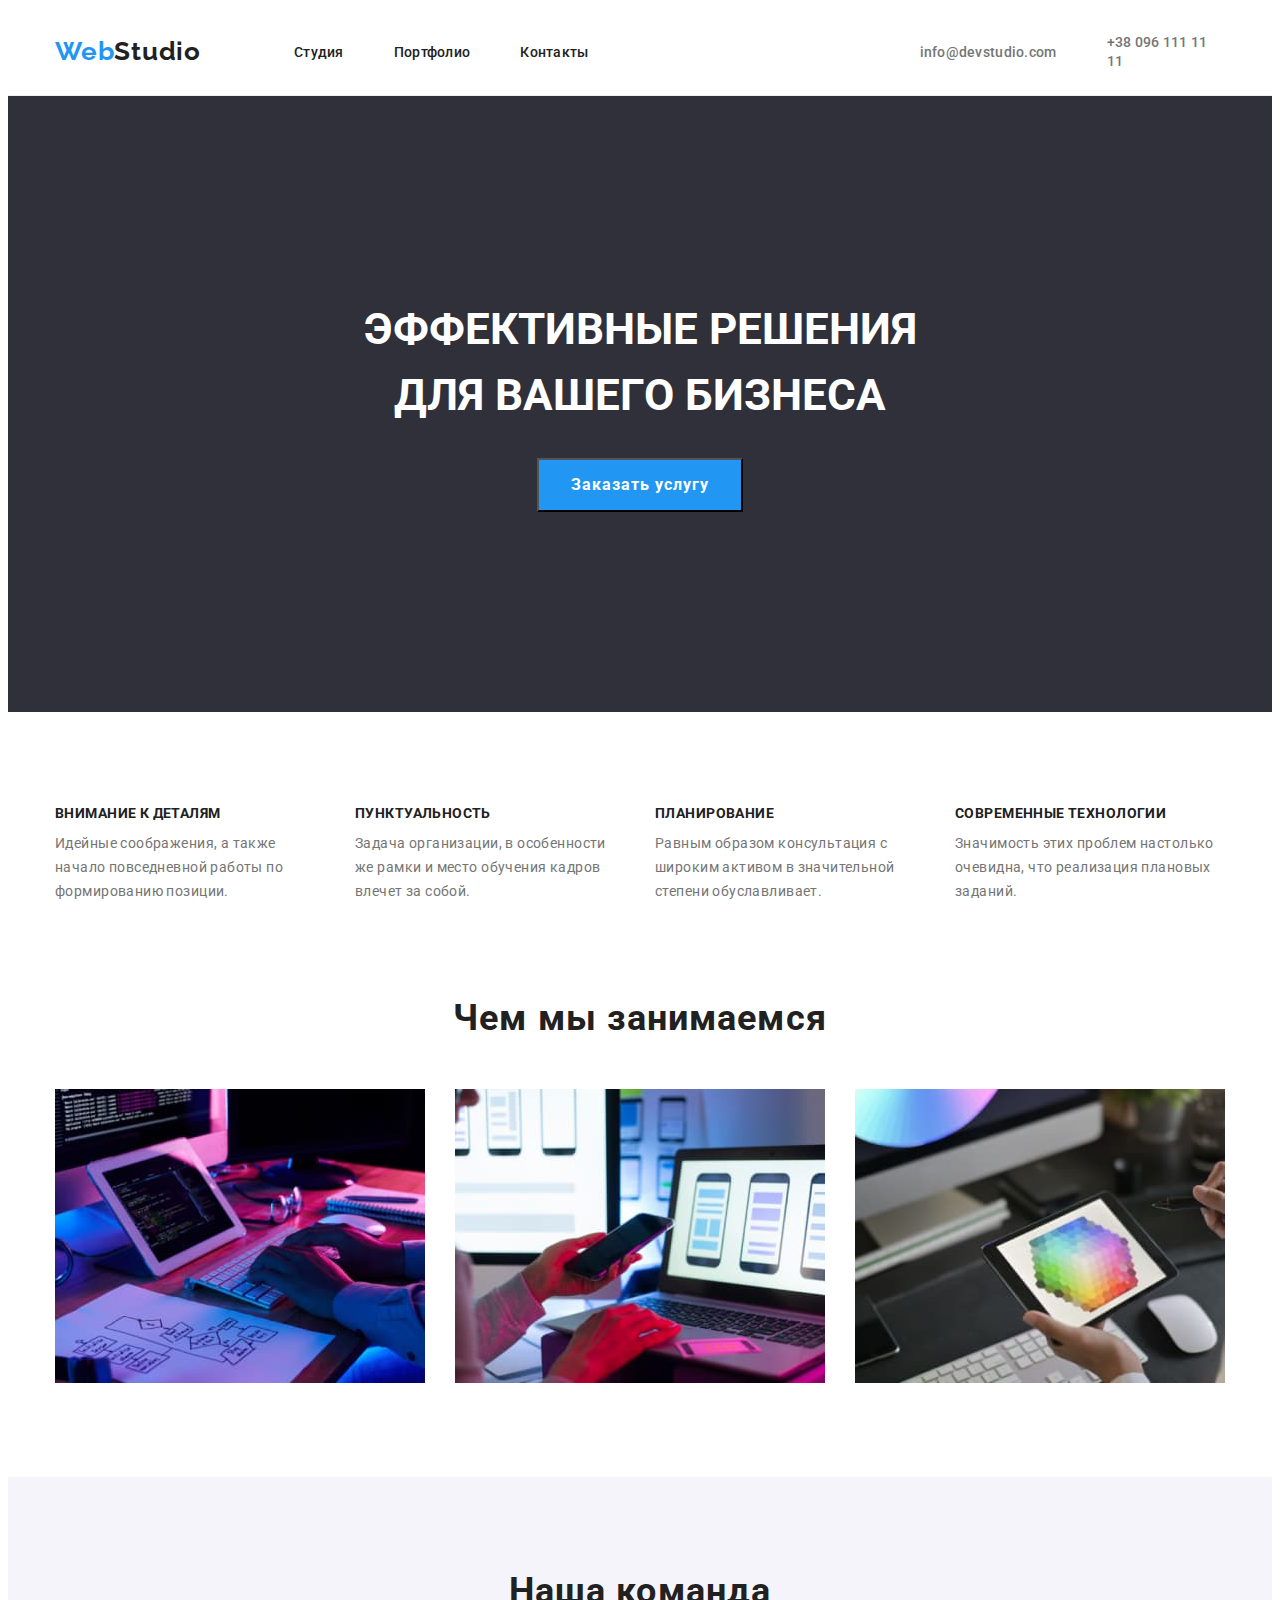
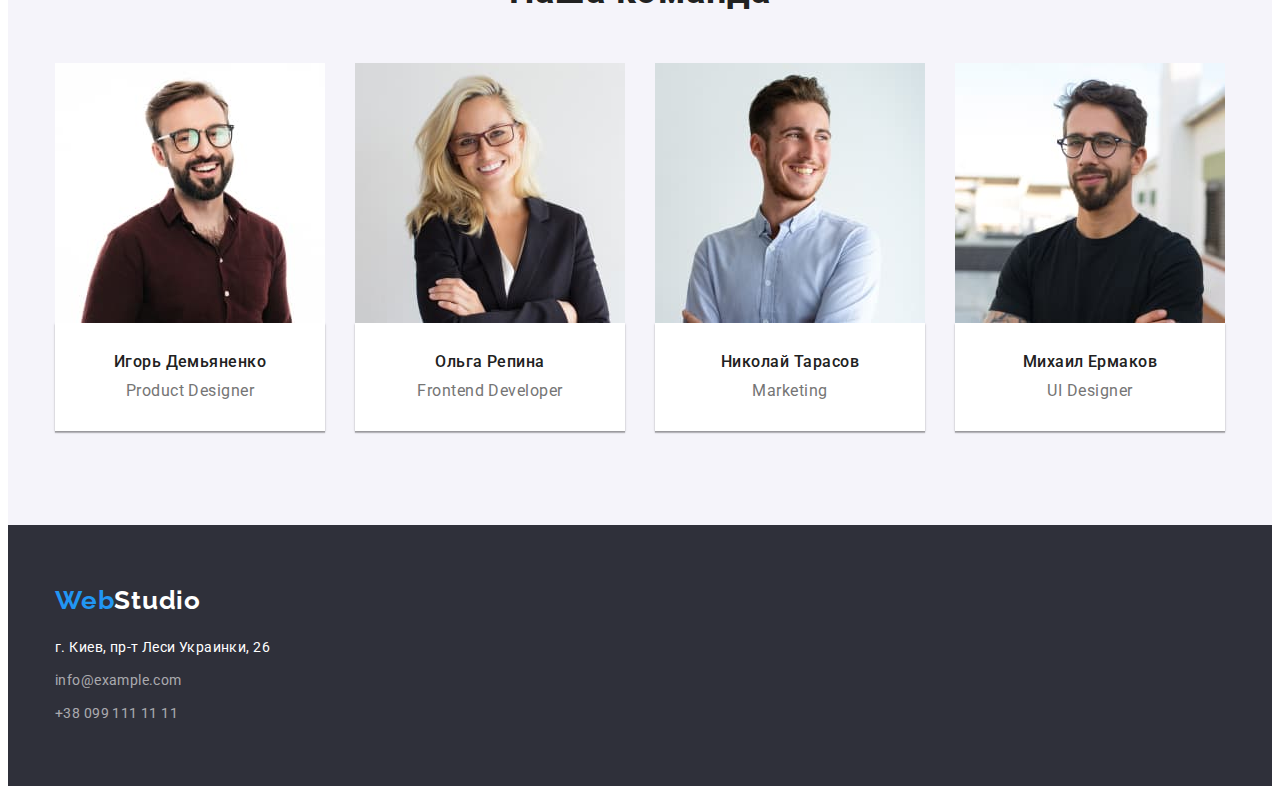
<file: index.html>
<!DOCTYPE html>
<html lang="ru">
<head>
  <meta charset="UTF-8">
  <meta http-equiv="X-UA-Compatible" content="IE=edge">
  <meta name="viewport" content="width=device-width, initial-scale=1.0">
  <title>Document</title>
  <link rel="stylesheet" href="https://cdnjs.cloudflare.com/ajax/libs/modern-normalize/1.1.0/modern-normalize.min.css"
    integrity="sha512-wpPYUAdjBVSE4KJnH1VR1HeZfpl1ub8YT/NKx4PuQ5NmX2tKuGu6U/JRp5y+Y8XG2tV+wKQpNHVUX03MfMFn9Q=="
    crossorigin="anonymous" referrerpolicy="no-referrer" />
  <link rel="preconnect" href="https://fonts.googleapis.com" />
  <link rel="preconnect" href="https://fonts.gstatic.com" crossorigin />
  <link
    href="https://fonts.googleapis.com/css2?family=Montserrat:wght@400;700&family=Raleway:wght@700&family=Roboto:wght@400;500;700;900&display=swap"
    rel="stylesheet" />
  <link rel="stylesheet" href="./css/reset.css">
  <link rel="stylesheet" href="./css/style.css">
</head>
<!--my content-->
<body>
  <!--navigation section-->
  <header class="header">
    <div class="container head-container">
    <nav class="navigation">
      <a href="./index.html" class="logo up-logo">Web<span class="second-logo-color">Studio</span></a>
      <ul class="header-list">
        <li class="header-item">
          <a href="./index.html" class="header-link-studio">Студия</a></li>
        <li class="header-item">
          <a href="./portfolio.html" class="header-link">Портфолио</a></li>
        <li class="header-item">
          <a href="" class="header-link">Контакты</a></li>
      </ul>
    </nav>
    <ul class="header-list">
      <li class="header-item"><a href="mailto:info@devstudio.com" 
        class="header-link_mail">info@devstudio.com</a></li>
      <li class="header-item"><a href="tel:+380961111111" 
        class="header-link-tel">+38 096 111 11 11</a></li>
    </ul>
    </div>
  </header>
<main>
  <!--heading section-->
  <section class="main-section">
    <div class="container main-title-container">
    <h1 class="main-title">ЭФФЕКТИВНЫЕ РЕШЕНИЯ <br> ДЛЯ ВАШЕГО БИЗНЕСА</h1>
    <div class="btn-container">
    <button type="button" class="btn">Заказать услугу</button>
    </div>
   </div>
    
  </section>
      <!--description section-->
  <section class="list-section">
    <div class="container main-list-container">
    <ul class="main-list">
    <li class="main-item">
      <h3  class="main-h">Внимание к деталям</h3> 
      <p class="main-text">Идейные соображения, а также начало повседневной работы по формированию позиции.</p>
    </li>
    <li class="main-item">
      <h3 class="main-h">Пунктуальность</h3>
      <p class="main-text">Задача организации, в особенности же рамки и место обучения кадров влечет за собой.</p>
    </li>
    <li class="main-item">
      <h3 class="main-h">Планирование</h3>
      <p class="main-text">Равным образом консультация с широким активом в значительной степени обуславливает.</p>
    </li>
    <li class="main-item">
      <h3 class="main-h">Современные технологии</h3>
      <p class="main-text">Значимость этих проблем настолько очевидна, что реализация плановых заданий.</p>
    </li>
  </ul>
  </div>
</section>
  <!--about company section-->
    <section class="about-section">
      <div class="container">
    <h2 class="about">Чем мы занимаемся</h2>
    <ul class="about-list">
      <li class="about-item"><img src="./images/img1.jpg" 
        alt="демонстрация работы программ на гаджетах" width="370" height="294"></li>
      <li class="about-item"><img src="./images/img2.jpg" 
        alt="демонстрация работы программ на гаджетах" width="370" height="294"></li>
      <li class="about-item"><img src="./images/img3.jpg" 
        alt="демонстрация работы программ на гаджетах" width="370" height="294"></li>
    </ul>
    </div>
    </section>
        <!--team section-->
<section class="team-section">
  <div class="container team-container">
  <h2 class="team">Наша команда</h2>
  <ul class="team-list">
    <li class="team-item">
        <img src="./images/img11.jpg" alt="фото члена команды" width="270" height="260">
        <div class="team-name-item">
        <h3 class="team-name">Игорь Демьяненко</h3>
        <p lang="en" class="team-post">Product Designer</p>
        </div>
      </li>
    <li class="team-item">
        <img src="./images/img12.jpg" alt="фото члена команды" width="270" height="260">
        <div class="team-name-item">
        <h3 class="team-name">Ольга Репина</h3>
        <p lang="en" class="team-post">Frontend Developer</p>
        </div>
    </li>
    <li class="team-item">
        <img src="./images/img13.jpg" alt="фото члена команды" width="270" height="260">
        <div class="team-name-item">
        <h3 class="team-name">Николай Тарасов</h3>
        <p lang="en" class="team-post">Marketing</p>
        </div>
    </li>  
    <li class="team-item">
        <img src="./images/img14.jpg" alt="фото члена команды" width="270" height="260">
        <div class="team-name-item">
        <h3 class="team-name">Михаил Ермаков</h3>
        <p lang="en" class="team-post">UI Designer</p>
        </div>
    </li>
  </ul>
  </div>
</section>

</main>
<!--footer section-->
<footer class="footer">
  <div class="container footer-container">
<a href="./index.html" class="logo down-logo">Web<span class="footer-color-logo">Studio</span></a>
<address class="address">
  <ul class="address-list">
    <li class="address-item"> <a href="https://goo.gl/maps/MGz1qRWNT3Urb2ix9" 
      class="footer-address" target="_blank" rel="noopener noreferrer nofollow" >г. Киев, пр-т
        Леси Украинки, 26</a> </li>
    <li class="address-item"><a href="mailto:info@example.com" 
      class="fmail">info@example.com</a> </li> 
    <li class="address-item"> <a href="tel:+380991111111" 
      class="ftel">+38 099 111 11 11</a> </li>
  </ul>
</address>
</div>
</footer>
</body>
</html>
</file>
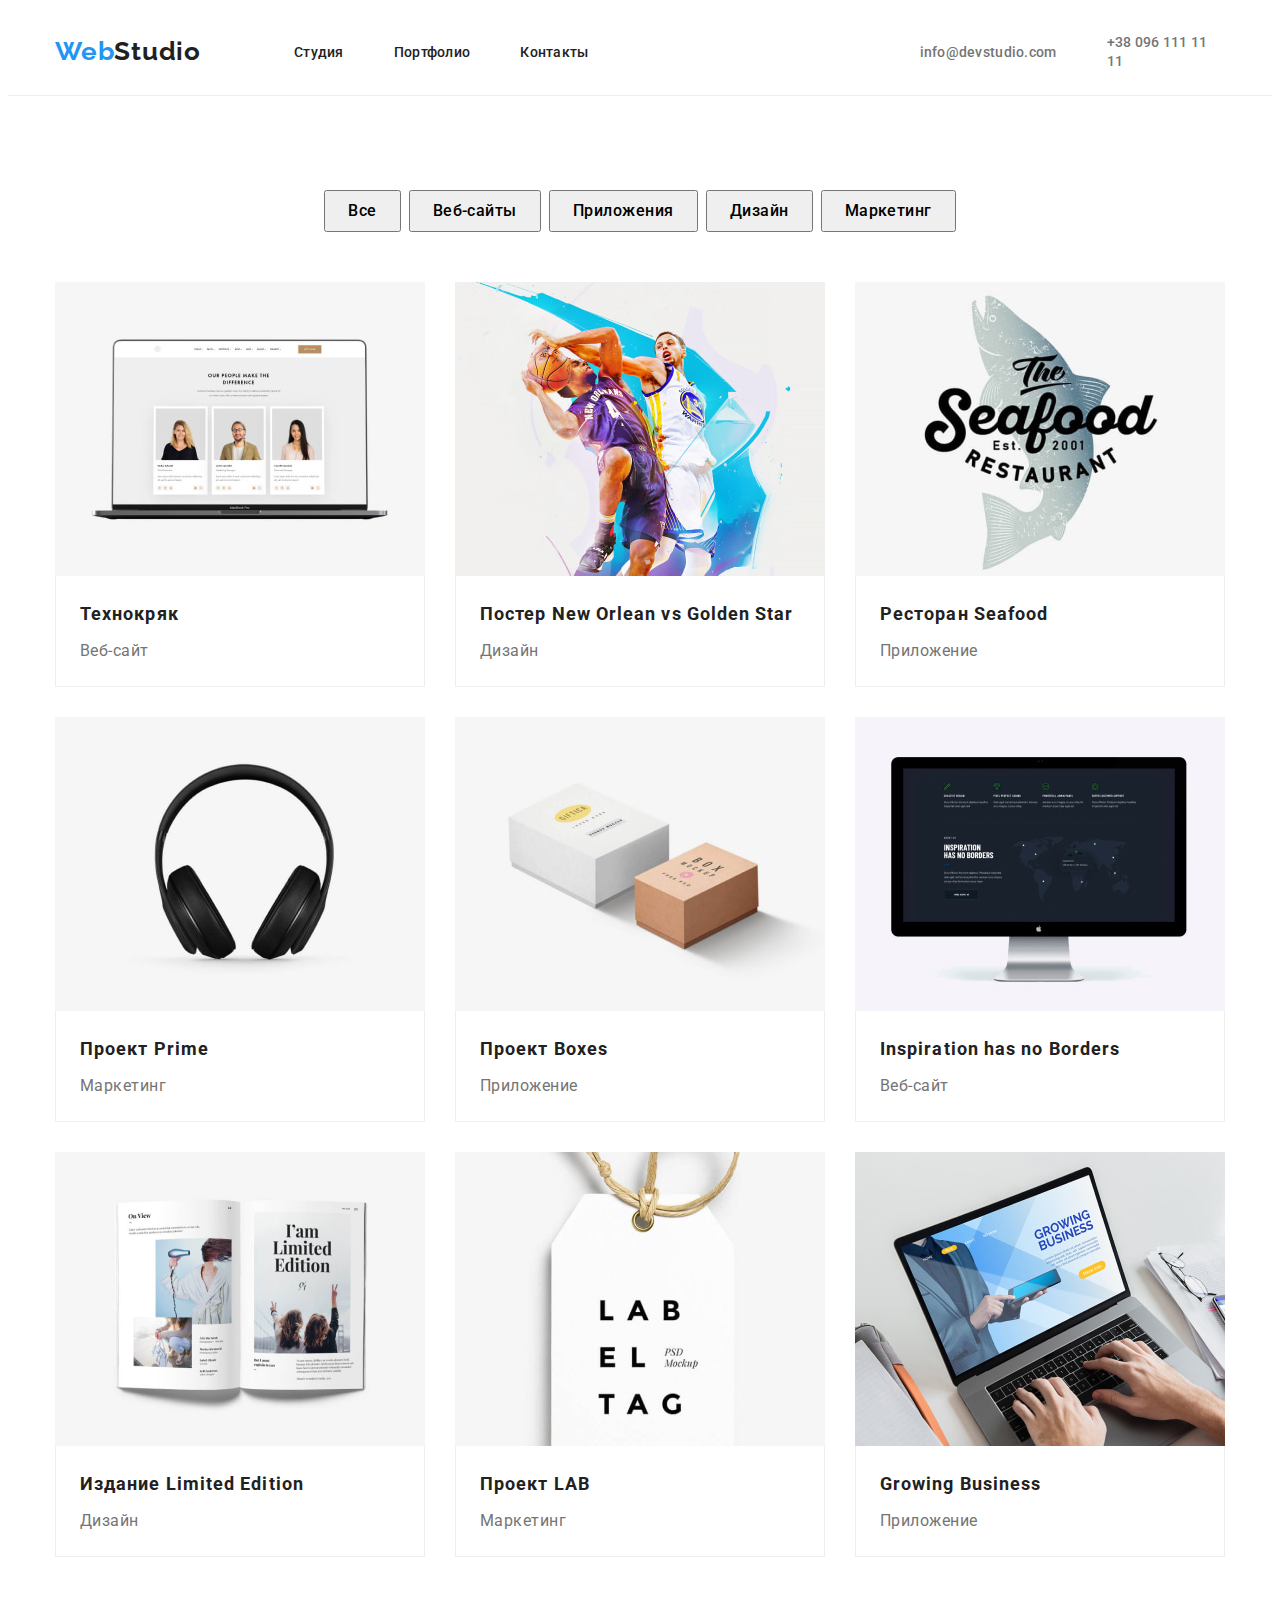
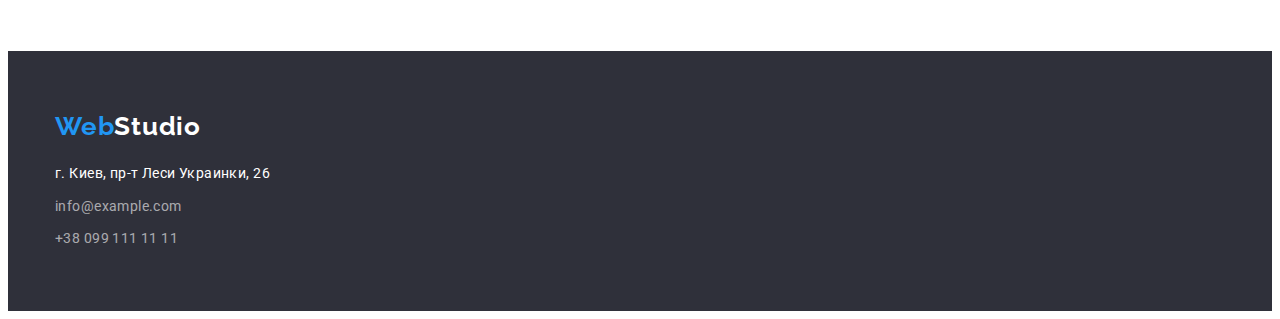
<file: portfolio.html>
<!DOCTYPE html>
<html lang="ru">
<head>
  <meta charset="UTF-8">
  <meta http-equiv="X-UA-Compatible" content="IE=edge">
  <meta name="viewport" content="width=device-width, initial-scale=1.0">
  <title>Document</title>
  <link rel="stylesheet" href="https://cdnjs.cloudflare.com/ajax/libs/modern-normalize/1.1.0/modern-normalize.min.css"
    integrity="sha512-wpPYUAdjBVSE4KJnH1VR1HeZfpl1ub8YT/NKx4PuQ5NmX2tKuGu6U/JRp5y+Y8XG2tV+wKQpNHVUX03MfMFn9Q=="
    crossorigin="anonymous" referrerpolicy="no-referrer" />
  <link rel="preconnect" href="https://fonts.googleapis.com" />
  <link rel="preconnect" href="https://fonts.gstatic.com" crossorigin />
  <link
    href="https://fonts.googleapis.com/css2?family=Montserrat:wght@400;700&family=Raleway:wght@700&family=Roboto:wght@400;500;700;900&display=swap"
    rel="stylesheet" />
    <link rel="stylesheet" href="./css/reset.css">
  <link rel="stylesheet" href="./css/style.css">
</head>
<!--my content-->
<body>
  <!--navigation section-->
  <header class="header">
    <div class="container head-container">
      <nav class="navigation">
        <a href="./index.html" class="logo up-logo">Web<span class="second-logo-color">Studio</span></a>
        <ul class="header-list">
          <li class="header-item">
            <a href="./index.html" class="header-link-studio">Студия</a>
          </li>
          <li class="header-item">
            <a href="./portfolio.html" class="header-link">Портфолио</a>
          </li>
          <li class="header-item">
            <a href="" class="header-link">Контакты</a>
          </li>
        </ul>
      </nav>
      <ul class="header-list">
        <li class="header-item"><a href="mailto:info@devstudio.com" class="header-link_mail">info@devstudio.com</a></li>
        <li class="header-item"><a href="tel:+380961111111" class="header-link-tel">+38 096 111 11 11</a></li>
      </ul>
    </div>
  </header>
  <!-- Main section -->
  <main> 
  <section class="main-p-section">
  <div class="container main-p-container">
  <ul class="p-main-list">
  <li class="p-main-item"><button type="button"
     class="portfolio-btn">Все</button></li>
  <li class="p-main-item"><button type="button"
     class="portfolio-btn">Веб-сайты</button></li>
  <li class="p-main-item"><button type="button" 
    class="portfolio-btn">Приложения</button></li>
  <li class="p-main-item"><button type="button" 
    class="portfolio-btn">Дизайн</button></li>
  <li class="p-main-item"><button type="button" 
    class="portfolio-btn">Маркетинг</button></li>
  </ul>
    <ul class="srevies-box">
    <li class="main-img"><img src="./img_portfolio/p1.jpg"
    alt="технокряк" width="370" height="294">
    <div class="main-servies-name">
    <h3 class="main-servies">Технокряк</h3>
    <p class="main-description">Веб-сайт</p>
    </div>
    </li>
    
    <li class="main-img"><img src="./img_portfolio/p2.jpg" 
    alt="баскетболисты" width="370" height="294">
    <div class="main-servies-name">
    <h3 class="main-servies">Постер New Orlean vs Golden Star</h3>
    <p class="main-description">Дизайн</p>
    </div>

    </li>
    <li class="main-img"><img src="./img_portfolio/p3.jpg" 
    alt="ресторан Seafood" width="370" height="294">
    <div class="main-servies-name">
    <h3 class="main-servies">Ресторан Seafood</h3>
    <p class="main-description">Приложение</p>
    </div>
    </li>
    <li class="main-img"><img src="./img_portfolio/p4.jpg" 
    alt="наушники" width="370" height="294">
    <div class="main-servies-name">
    <h3 class="main-servies">Проект Prime</h3>
    <p class="main-description">Маркетинг</p>
    </div>
    </li>
    <li class="main-img"><img src="./img_portfolio/p5.jpg" 
    alt="боксы" width="370" height="294">
    <div class="main-servies-name">
    <h3 class="main-servies">Проект Boxes</h3>
    <p class="main-description">Приложение</p>
    </div>
    </li>
    <li class="main-img"><img src="./img_portfolio/p6.jpg" 
    alt="монитор" width="370" height="294">
    <div class="main-servies-name">
    <h3 class="main-servies">Inspiration has no Borders</h3>
    <p class="main-description">Веб-сайт</p>
    </div>
    </li>
    <li class="main-img"><img src="./img_portfolio/p7.jpg" 
    alt="журнал" width="370" height="294">
    <div class="main-servies-name">
    <h3 class="main-servies">Издание Limited Edition</h3>
    <p class="main-description">Дизайн</p>
    </div>
    </li>
    <li class="main-img"><img src="./img_portfolio/p8.jpg" 
    alt="лейба" width="370" height="294">
    <div class="main-servies-name">
    <h3 class="main-servies">Проект LAB</h3>
    <p class="main-description">Маркетинг</p>
    </div>
    </li>
    <li class="main-img"><img src="./img_portfolio/p9.jpg" 
    alt="работа с ноутбуком" width="370" height="294">
    <div class="main-servies-name">
    <h3 class="main-servies">Growing Business</h3>
    <p class="main-description">Приложение</p>
    </div>
    </li>
    </ul> 
    </div>
  </section>
  </main>

  <!--footer section-->
  <footer class="footer">
    <div class="container footer-container">
      <a href="/index.html" class="logo down-logo">Web<span class="footer-color-logo">Studio</span></a>
      <address class="address">
        <ul class="address-list">
          <li class="address-item"> <a href="https://goo.gl/maps/MGz1qRWNT3Urb2ix9" class="footer-address" target="_blank"
              rel="noopener noreferrer nofollow">г. Киев, пр-т
              Леси Украинки, 26</a> </li>
          <li class="address-item"><a href="mailto:info@example.com" class="fmail">info@example.com</a> </li>
          <li class="address-item"> <a href="tel:+380991111111" class="ftel">+38 099 111 11 11</a> </li>
        </ul>
      </address>
    </div>
  </footer>
</body>

</html>
</file>
<file: css/style.css>
*,
*::before,
*::after {
    box-sizing: border-box;
}

/* img {
    display: block;
} */
:root {
    --body-color: #ffffff;
    --logo-color: #2196f3;
    --second-logo-color: #212121;
    --main-background-color: #2f303a;
    --header-link: #212121;
    --btn-back: #2196f3;
    --btn-color: #ffffff;
    --team-background-color: #f5f4fa;
    --footer-background: #2f303a;
    --header-link-studio: #212121;
    --header-link_mail: #757575;
    --header-link-tel: #757575;
    --main-title: #ffffff;
    --main-h: #212121;
    --main-text: #757575;
    --about: #212121;
    --team: #212121;
    --team-name: #212121;
    --team-post: #757575;
    --main-servies: #212121;
    --main-description: #757575;
    --footer-color-logo: #ffffff;
    --footer-address: #ffffff;
}

body {
    font-family: Roboto, sans-serif;
}

/* Header section */
.container {
    width: 1200px;
    padding-left: 15px;
    padding-right: 15px;
    margin-left: auto;
    margin-right: auto;
}
.header {
    padding: 24px 0px 25px 0px;
    border-bottom: 1px solid #eeeeee;
}
.head-container {
    display: flex;
    align-items: center;
}

.navigation {
    display: flex;
    align-items: center;
}

.up-logo {
    margin-right: 93px;
}
.header-list {
    display: flex;
    align-items: center;
}

.header-item + .header-item {
    margin-left: 50px;
}
.header-link_mail {
    margin-left: 331px;
}

.logo {
    font-family: Raleway;
    font-weight: 700;
    font-size: 26px;
    line-height: 1.19;
    letter-spacing: 0.03em;
    color: var(--logo-color);
}

.second-logo-color {
    font-family: Raleway;
    font-weight: 700;
    font-size: 26px;
    line-height: 1.19;
    letter-spacing: 0.03em;
    color: var(--second-logo-color);
}

.header-link-studio {
    font-weight: 500;
    font-size: 14px;
    line-height: 1.14;
    letter-spacing: 0.02em;
    text-decoration: none;
    color: var(--header-link-studio);
}

.header-link {
    font-weight: 500;
    font-size: 14px;
    line-height: 1.14;
    letter-spacing: 0.02em;
    text-decoration: none;
    color: var(--header-link);
}

.header-link:hover,
.header-link:focus {
    color: var(--logo-color);
}
.header-link-studio:hover,
.header-link-studio:focus {
    color: var(--logo-color);
}

.header-link_mail {
    font-family: Roboto;
    font-style: normal;
    font-weight: 500;
    font-size: 14px;
    line-height: 1.14;
    letter-spacing: 0.02em;
    color: var(--header-link_mail);
}
.header-link-tel {
    font-family: Roboto;
    font-style: normal;
    font-weight: 500;
    font-size: 14px;
    line-height: 1.14;
    letter-spacing: 0.02em;
    color: var(--header-link-tel);
}
.header-link_mail:hover,
.header-link_mail:focus {
    color: var(--logo-color);
}
.header-link-tel:hover,
.header-link-tel:focus {
    color: var(--logo-color);
}
ul {
    list-style: none;
}
a {
    text-decoration: none;
}

/* Main section */

.main-title-container {
    display: flex;
    text-align: center;
    text-transform: uppercase;
    flex-direction: column;
}
.main-title {
    margin-bottom: 30px;
}
.btn {
    padding: 10px 32px;
}

.list-section {
    padding: 94px 0px 0px;
}
.main-list {
    display: flex;
    align-items: center;
}

.main-item {
    width: 270px;
    margin-right: 30px;
}
.main-item:last-child {
    margin-right: 0px;
}
.main-h {
    margin-bottom: 10px;
}

.main-section {
    padding: 200px 0px;
    background-color: var(--main-background-color);
}
.main-title {
    font-family: Roboto;
    font-size: 44px;
    line-height: 1.5;
    color: var(--main-title);
}
.btn {
    font-family: Roboto;
    font-style: normal;
    font-weight: bold;
    font-size: 16px;
    line-height: 1.87;
    letter-spacing: 0.06em;
    background-color: var(--btn-back);
    color: var(--btn-color);
    cursor: pointer;
}
/* description section */
.main-h {
    font-family: Roboto;
    font-size: 14px;
    line-height: 1.14;
    letter-spacing: 0.03em;
    text-transform: uppercase;
    color: var(--main-h);
}
.main-text {
    font-family: Roboto;
    font-size: 14px;
    line-height: 1.71;
    letter-spacing: 0.03em;
    color: var(--main-text);
}

/* about company */
.about-section {
    padding-top: 94px;
    padding-bottom: 94px;
}

.about-list {
    display: flex;
    align-items: center;
}
.about-item + .about-item {
    margin-left: 30px;
}

.about {
    display: flex;
    justify-content: center;
    margin-bottom: 50px;
    font-family: Roboto;
    font-size: 36px;
    line-height: 1.16;
    letter-spacing: 0.03em;
    color: var(--about);
}
/* team section */

.team-section {
    padding: 94px 0px 94px 0px;
    background-color: var(--team-background-color);
}
.team-list {
    display: flex;
    justify-content: center;
}
.team-item + .team-item {
    margin-left: 30px;
}
.team-name-item {
    padding-top: 30px;
    padding-bottom: 30px;
    text-align: center;
    background: #ffffff;
    box-shadow: 0px 1px 3px rgb(0 0 0 / 12%), 0px 1px 1px rgb(0 0 0 / 14%),
        0px 2px 1px rgb(0 0 0 / 20%);
    border-radius: 0px 0px px 4px 4px;
}

.team-name {
    margin-bottom: 10px;
}

.team {
    margin-bottom: 50px;
    display: flex;
    justify-content: center;
    font-family: Roboto;
    font-size: 36px;
    line-height: 1.16;
    letter-spacing: 0.03em;
    color: var(--team);
}
.team-name {
    font-family: Roboto;
    font-style: normal;
    font-weight: 500;
    font-size: 16px;
    line-height: 1.18;
    letter-spacing: 0.03em;
    color: var(--team-name);
}
.team-post {
    font-family: Roboto;
    font-style: normal;
    font-weight: normal;
    font-size: 16px;
    line-height: 1.18;
    letter-spacing: 0.03em;
    color: var(--team-post);
}
/* portfolio */

.p-main-list {
    display: flex;
    list-style: none;
    justify-content: center;
    margin-bottom: 50px;
}
.main-p-section {
    padding-top: 94px;
    padding-bottom: 94px;
}
.p-main-item + .p-main-item {
    margin-left: 8px;
}

.portfolio-btn {
    padding: 6px 22px;
}
.portfolio-btn:hover,
.portfolio-btn:focus {
    color: white;
    background-color: var(--logo-color);
}
img {
    display: block;
}
.portfolio-btn {
    cursor: pointer;
    font-family: Roboto;
    font-style: normal;
    font-weight: 500;
    font-size: 16px;
    line-height: 1.62;
    letter-spacing: 0.03em;
}

.main-servies-name {
    padding-top: 20px;
    background: #ffffff;
    border: 1px solid #eeeeee;
    border-top: none;
    box-sizing: border-box;
    padding-left: 24px;
    padding-bottom: 20px;
    padding-right: 24px;
}
.main-servies {
    margin-bottom: 4px;
}
.srevies-box {
    margin: 0;
    padding: 0;
    list-style: none;
    display: flex;
    flex-wrap: wrap;
    margin-top: -30px;
    margin-left: -30px;
}

.main-img {
    margin-left: 30px;
    margin-top: 30px;
    flex-basis: calc(100% / 3 - 30px);
}
.main-servies {
    font-family: Roboto;
    font-size: 18px;
    font-weight: bold;
    line-height: 2;
    letter-spacing: 0.06em;
    color: var(--main-servies);
}
.main-description {
    font-family: Roboto;
    font-size: 16px;
    line-height: 1.87;
    letter-spacing: 0.03em;
    color: var(--main-description);
}

/* Footer section */

.footer {
    padding-top: 60px;
    padding-bottom: 60px;
}

.address-item {
    margin-bottom: 9px;
}
.address-item:last-child {
    margin: 0px;
}
.address-list {
    margin-top: 20px;
}
.footer {
    background-color: var(--footer-background);
}
.footer-color-logo {
    color: var(--footer-color-logo);
}
.footer-address {
    font-family: Roboto;
    font-style: normal;
    font-weight: normal;
    font-size: 14px;
    line-height: 1.71;
    letter-spacing: 0.03em;
    color: var(--footer-address);
}
.footer-address:hover,
.footer-address:focus {
    color: var(--logo-color);
}
.fmail,
.ftel {
    font-family: Roboto;
    font-style: normal;
    font-weight: normal;
    font-size: 14px;
    line-height: 1.71;
    letter-spacing: 0.03em;
    color: rgba(255, 255, 255, 0.6);
}

.fmail:hover,
.fmail:focus {
    color: var(--logo-color);
}
.ftel:hover,
.ftel:focus {
    color: var(--logo-color);
}
</file>
